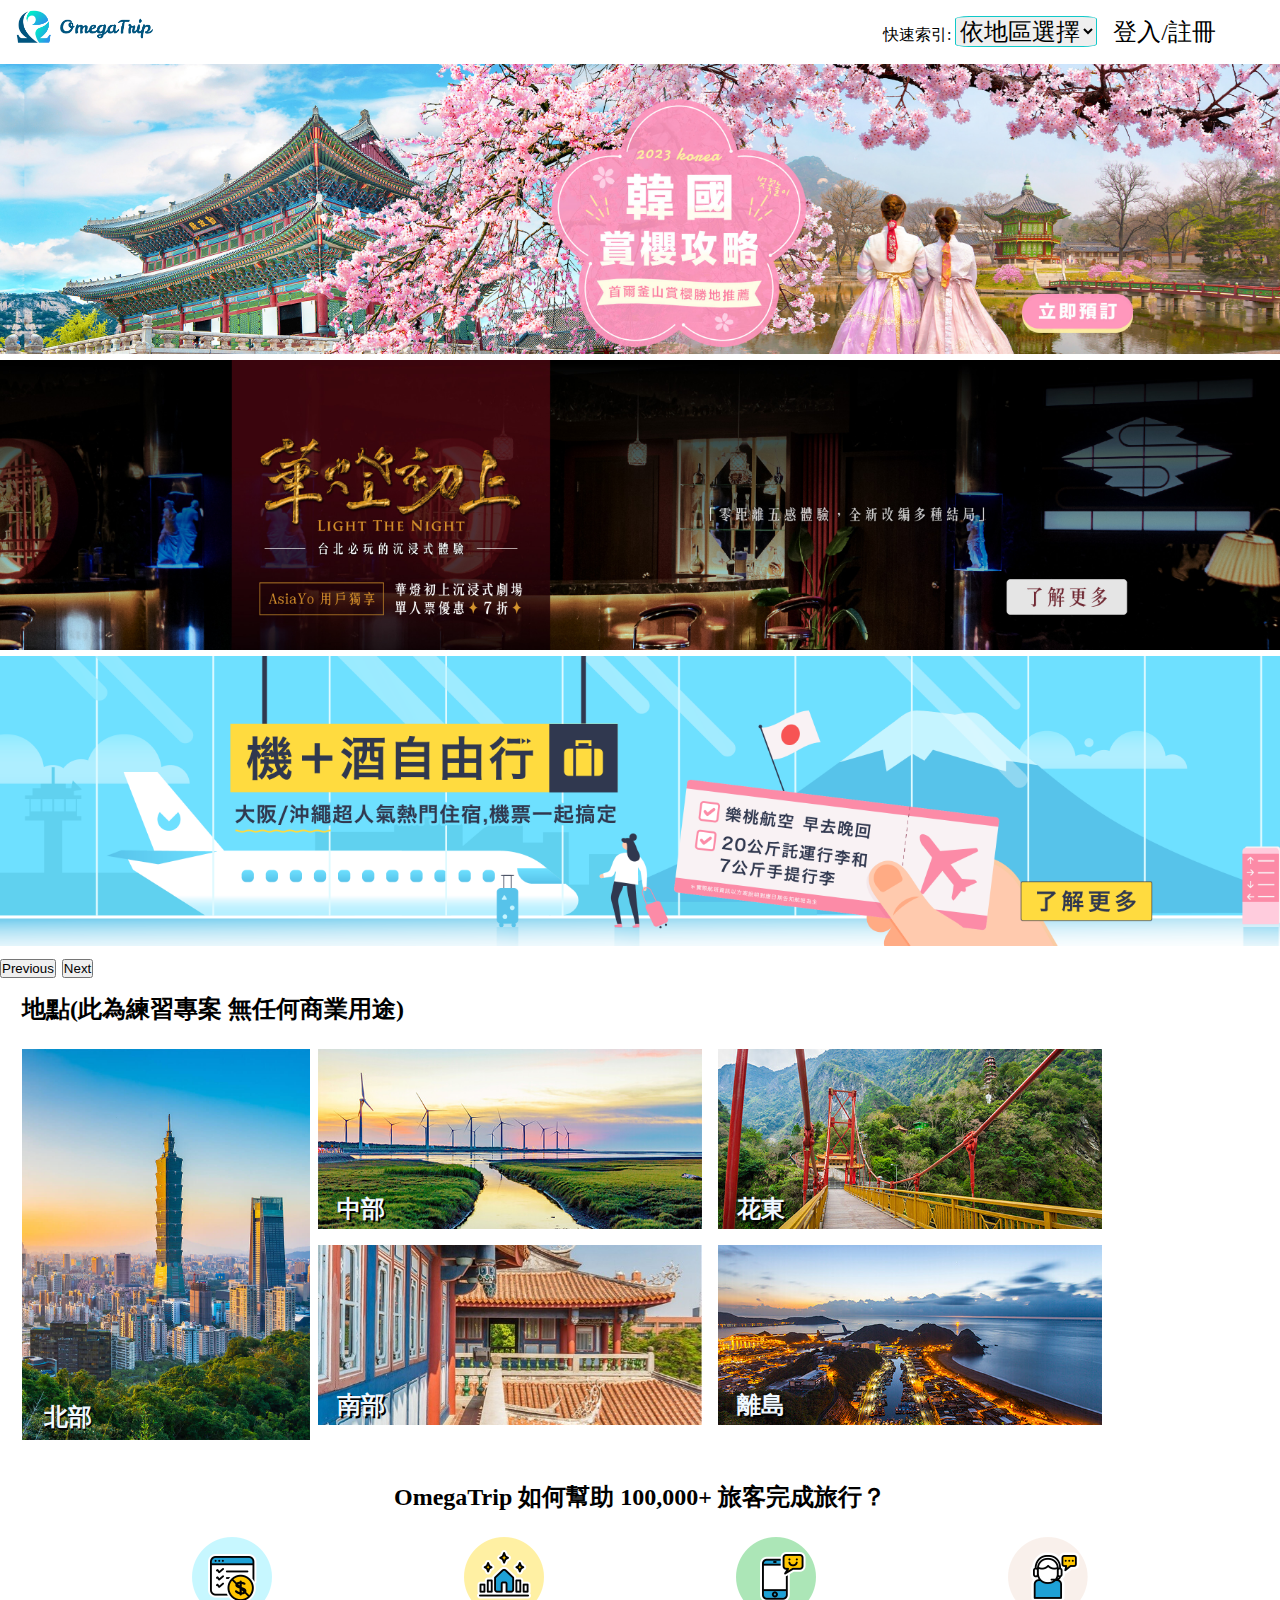
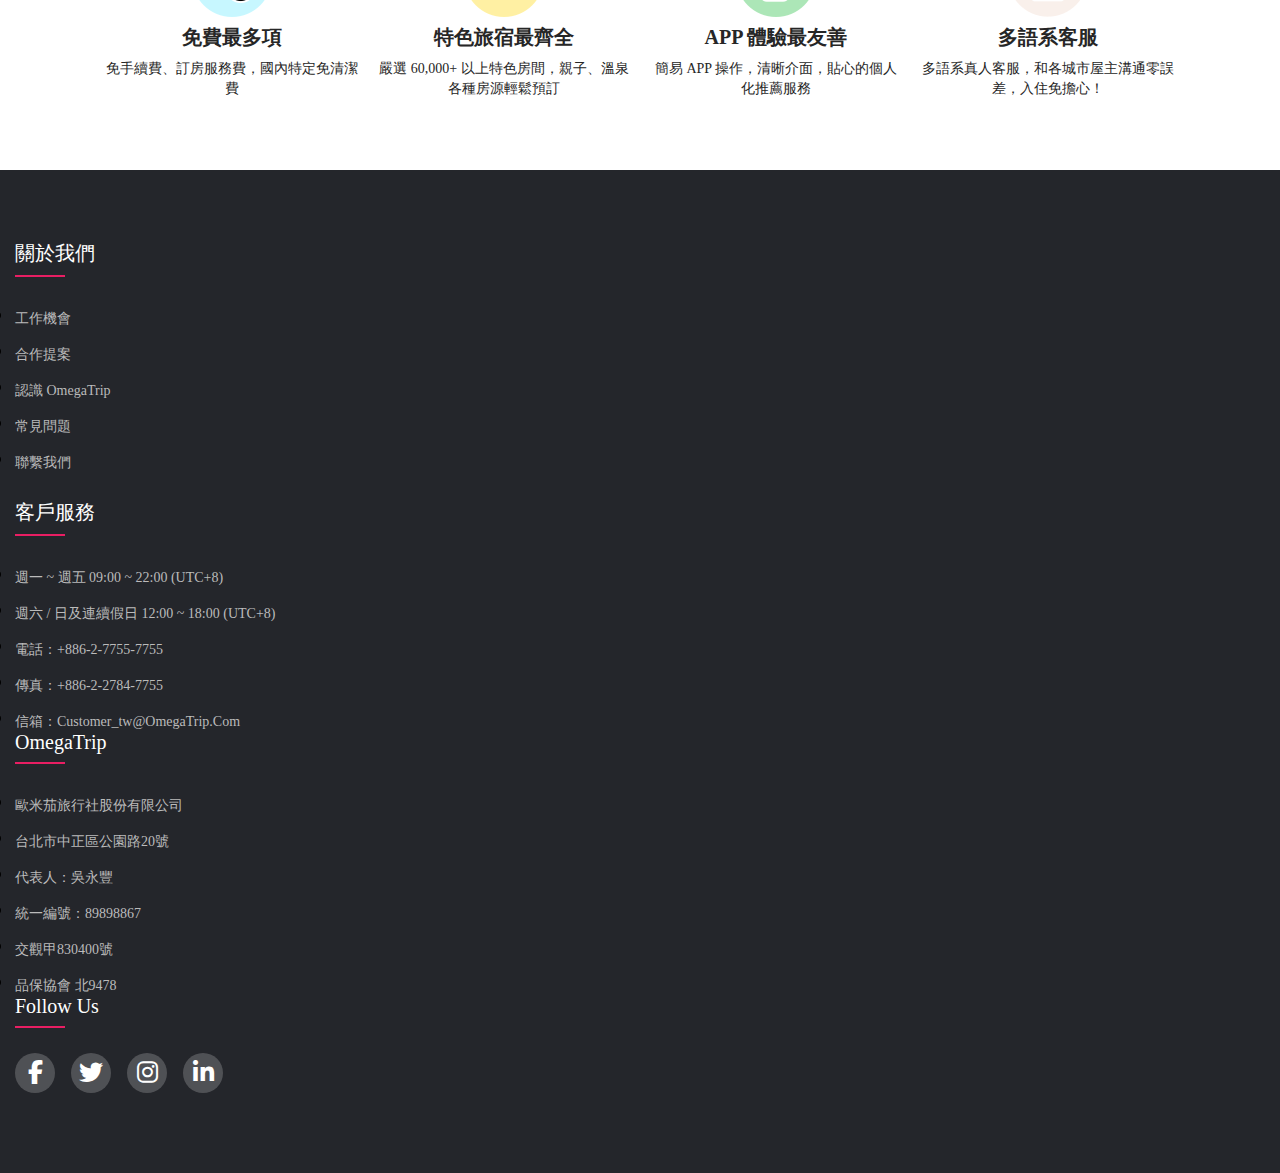
<file: src/main/resources/static/index.html>
<!DOCTYPE html>
<html lang="zh">
  <head>
    <meta charset="UTF-8" />
    <meta http-equiv="X-UA-Compatible" content="IE=edge" />
    <meta name="viewport" content="width= , initial-scale=1.0" />
    <title>臺灣住宿訂房網(此為練習專案 無任何商業用途) | OmegaTrip</title>
    <script src="https://ajax.googleapis.com/ajax/libs/jquery/3.6.4/jquery.min.js"></script>
    <!-- FontAwesome 連結 -->
    <link
      rel="stylesheet"
      href="https://cdnjs.cloudflare.com/ajax/libs/font-awesome/6.4.0/css/all.min.css"
    />
    <!-- Boostrap 連結 -->
    <link
      href="https://cdn.jsdelivr.net/npm/bootstrap@5.0.1/dist/css/bootstrap.min.css"
      rel="stylesheet"
      integrity="sha384-+0n0xVW2eSR5OomGNYDnhzAbDsOXxcvSN1TPprVMTNDbiYZCxYbOOl7+AMvyTG2x"
      crossorigin="anonymous"
    />
    <script
      src="https://cdn.jsdelivr.net/npm/bootstrap@5.0.1/dist/js/bootstrap.bundle.min.js"
      integrity="sha384-gtEjrD/SeCtmISkJkNUaaKMoLD0//ElJ19smozuHV6z3Iehds+3Ulb9Bn9Plx0x4"
      crossorigin="anonymous"
    ></script>

    <link rel="stylesheet" href="./css/asiayo.css" />
  </head>
  <body>
    <!-- ==============NAV BAR============== -->
    <nav>
      <div class="nav">
        <div style="padding-top: 10px">
          <a href="index.html"
            ><img src="images/logo.png" alt="logo" width="138"
          /></a>
        </div>
        <div></div>
        <div class="nav-left">
          <div class="select">
            <span>快速索引:</span>
            <select name="" id="area" onchange="getArea()">
              <option value="home"><a href="/home.html">依地區選擇</a></option>
              <option value="taipei"><a href="/home.html">home</a></option>
            </select>
          </div>
          <div class="login">
            <a id="navLogo" href="./login.html">登入/註冊</a>
          </div>
        </div>
      </div>
    </nav>
    <!-- ==============NAV BAR============== -->
    <!-- ==============section============== -->
    <section>
      <!-- ==============照片輪播============== -->
      <div class="runImg">
        <div
          id="carouselExampleControls"
          class="carousel slide"
          data-bs-ride="carousel"
        >
          <div class="carousel-inner">
            <div class="carousel-item active">
              <img
                src="./hotelpics/roundPic/1.jpeg"
                class="d-block w-100"
                alt="..."
              />
            </div>
            <div class="carousel-item">
              <img
                src="./hotelpics/roundPic/2.jpeg"
                class="d-block w-100"
                alt="..."
              />
            </div>
            <div class="carousel-item">
              <img
                src="./hotelpics/roundPic/3.jpeg"
                class="d-block w-100"
                alt="..."
              />
            </div>
          </div>
          <button
            class="carousel-control-prev"
            type="button"
            data-bs-target="#carouselExampleControls"
            data-bs-slide="prev"
          >
            <span class="carousel-control-prev-icon" aria-hidden="true"></span>
            <span class="visually-hidden">Previous</span>
          </button>
          <button
            class="carousel-control-next"
            type="button"
            data-bs-target="#carouselExampleControls"
            data-bs-slide="next"
          >
            <span class="carousel-control-next-icon" aria-hidden="true"></span>
            <span class="visually-hidden">Next</span>
          </button>
        </div>
      </div>
      <!-- ==============照片輪播============== -->
      <!-- ==============各地照片及簡單介紹============== -->
      <div class="show">
        <div class="local">地點(此為練習專案 無任何商業用途)</div>
        <div class="pic">
          <div class="north pics" id="northPic">
            <div class="text">北部</div>
          </div>

          <div class="middle pics" id="middlePic">
            <div class="picBox">
              <img class="img" src="./hotelpics/areaPic/2.jpg" alt="" />
            </div>
            <div class="text">中部</div>
          </div>

          <div class="south pics" id="southPic">
            <div class="picBox">
              <img class="img" src="./hotelpics/areaPic/3.jpg" alt="" />
            </div>
            <div class="text">南部</div>
          </div>

          <div class="east pics" id="eastPic">
            <div class="picBox">
              <img class="img" src="./hotelpics/areaPic/4.jpg" alt="" />
            </div>
            <div class="text">花東</div>
          </div>

          <div class="island pics" id="islandPic">
            <div class="picBox">
              <img class="img" src="./hotelpics/areaPic/5.jpg" alt="" />
            </div>
            <div class="text">離島</div>
          </div>
        </div>
      </div>
      <div class="info">
        <div class="infoMsg">OmegaTrip 如何幫助 100,000+ 旅客完成旅行？</div>
        <div class="infoCards">
          <div class="infoCard">
            <div class="infoIcon">
              <img src="./hotelpics/infoPic/1.png" alt="" />
            </div>
            <div class="infoTitel">免費最多項</div>
            <div class="infoText">免手續費、訂房服務費，國內特定免清潔費</div>
          </div>
          <div class="infoCard">
            <div class="infoIcon">
              <img src="./hotelpics/infoPic/2.png" alt="" />
            </div>
            <div class="infoTitel">特色旅宿最齊全</div>
            <div class="infoText">
              嚴選 60,000+ 以上特色房間，親子、溫泉各種房源輕鬆預訂
            </div>
          </div>
          <div class="infoCard">
            <div class="infoIcon">
              <img src="./hotelpics/infoPic/3.png" alt="" />
            </div>
            <div class="infoTitel">APP 體驗最友善</div>
            <div class="infoText">
              簡易 APP 操作，清晰介面，貼心的個人化推薦服務
            </div>
          </div>
          <div class="infoCard">
            <div class="infoIcon">
              <img src="./hotelpics/infoPic/4.png" alt="" />
            </div>
            <div class="infoTitel">多語系客服</div>
            <div class="infoText">
              多語系真人客服，和各城市屋主溝通零誤差，入住免擔心！
            </div>
          </div>
        </div>
      </div>
      <!-- ==============各地照片及簡單介紹============== -->
    </section>
    <!-- ==============section============== -->
    <!-- ==============footer============== -->
    <!-- Footer -->
    <footer class="footer">
      <div class="container">
        <div class="row">
          <div class="footer-col">
            <h4>關於我們</h4>
            <ul>
              <li><a href="#">工作機會</a></li>
              <li><a href="#">合作提案</a></li>
              <li><a href="#">認識 OmegaTrip</a></li>
              <li><a href="#">常見問題</a></li>
              <li><a href="#">聯繫我們</a></li>
            </ul>
          </div>

          <br />
          <div class="footer-col">
            <h4>客戶服務</h4>
            <ul>
              <li><a href="#">週一 ~ 週五 09:00 ~ 22:00 (UTC+8)</a></li>
              <li><a href="#">週六 / 日及連續假日 12:00 ~ 18:00 (UTC+8)</a></li>
              <li><a href="#">電話：+886-2-7755-7755</a></li>
              <li><a href="#">傳真：+886-2-2784-7755</a></li>
              <li><a href="#">信箱：customer_tw@OmegaTrip.com</a></li>
            </ul>
          </div>
          <div class="footer-col">
            <h4>OmegaTrip</h4>
            <ul>
              <li><a href="#">歐米茄旅行社股份有限公司</a></li>
              <li><a href="#">台北市中正區公園路20號</a></li>
              <li><a href="#">代表人：吳永豐</a></li>
              <li><a href="#">統一編號：89898867</a></li>
              <li><a href="#">交觀甲830400號</a></li>
              <li><a href="#">品保協會 北9478</a></li>
            </ul>
          </div>
          <div class="footer-col">
            <h4>follow us</h4>
            <div class="social-links">
              <a href="#"><i class="fab fa-facebook-f"></i></a>
              <a href="#"><i class="fab fa-twitter"></i></a>
              <a href="#"><i class="fab fa-instagram"></i></a>
              <a href="#"><i class="fab fa-linkedin-in"></i></a>
            </div>
          </div>
        </div>
      </div>
    </footer>
    <!-- ==============footer============== -->
    <script src="./js/hotel.js"></script>
    <script
      src="https://cdn.jsdelivr.net/npm/bootstrap@5.1.1/dist/js/bootstrap.bundle.min.js"
      integrity="sha384-/bQdsTh/da6pkI1MST/rWKFNjaCP5gBSY4sEBT38Q/9RBh9AH40zEOg7Hlq2THRZ"
      crossorigin="anonymous"
    ></script>
    <script>
      window.addEventListener("load", () => {
        if (localStorage.getItem("user")) {
          let navLogo = document.getElementById("navLogo");
          navLogo.innerText = "會員頁面";
          navLogo.setAttribute("href", "orders.html");
        }
        if (localStorage.getItem("user") == "admin@admin.com") {
          let navLogo = document.getElementById("navLogo");
          navLogo.innerText = "管理頁面";
          navLogo.setAttribute("href", "memberView.html");
        }
      });

      //  window.addEventListener("DOMContentLoaded")
    </script>
  </body>
</html>
</file>
<file: src/main/resources/static/css/asiayo.css>
*{
    box-sizing: border-box;
    margin: 0;
    padding: 0;
}
body{
    font-size: 1.5rem;
}

a{
    text-decoration: none;
    color: black;
}
.nav a{
    font-size: 1.5rem;
    text-decoration: none;
    color: black;
}
.nav a:hover{
    font-size: 1.75rem;
   
    color: aquamarine;
    transition: 0.2s ease;
}


.nav{
    height: 64px;
    display: flex;
    margin-left: 1rem;
    margin-right: 1rem;
    justify-content: space-between;
    width: 95%;

}
.nav-left{
    display: flex;
}
.select{
    font-size: 1rem;
}
#area{
    margin-top: 1rem;
    font-size: 1.5rem;
    border-radius: 10%;
    border-color: rgb(15, 201, 201);
    border-width: 0.1rem;
}
.login{
    /* margin-left: 10%; */
    margin: 1rem;
}
.runImg img{
    height: 290px;
}

.show{
    display: flex;
    flex-flow: row wrap;
    width: calc(100% + 20px);
    margin: -10px -10px -30px ;
}
.show .local{
    display: block ;
    margin: 1.5rem 1.5rem 1rem 2rem;
    font-size: 1.5rem;
    font-weight: bold;
    width: 100%;
}

.pic{
    display: flex;
    flex-flow: column wrap;
    box-sizing: border-box;
    height: 415px;
    width: 75vw;
    margin: 0rem 0rem 2rem 2rem;
    align-items: center;
    
}
.pic .pics{
    border: 0.5rem solid #0000;
}
.north{
    /* padding-right: 2.5rem;
    position: relative; */
    position: relative;
    width: 30%;
    height: 98%;
    cursor: pointer;
    background-size: cover;
    background-repeat: no-repeat;
    background-position: center center;
    background-image: url("../hotelpics/areaPic/1.jpg");
    transition: 0.5s;
}
.north:hover{
    /* background-size:400px 500px;  */
    width: 35%;
}
.north .text{
    position: absolute;
    top: 90%;
    left: 5%;
    color: aliceblue;
    font-size: 1.5rem;
    font-weight: bold;
    text-shadow: 0.1rem 0.1rem #020202 ;
}
.middle{
    /* padding-right: 2.5rem; */
    position: relative;
    text-align: center;
    
}
.picBox{
    height: 180px;
    width: 30vw;
    max-width: 100%; /* 确保不超出容器的宽度 */
    cursor: pointer;
    transition: 0.5s;
}
.picBox:hover{
    width: 45vw;
}
/* .picBox img{
    height: 100%;
    width: 100%;
} */
.picBox .img{
    /* width: 35vh;
    max-width: 50%;
  height: auto;
     */
     width: 100%;
     height: 100%;
     object-fit: cover;
}
.middle .text{
    position: absolute;
    top: 80%;
    left: 5%;
    color: aliceblue;
    font-size: 1.5rem;
    font-weight: bold;
    text-shadow: 0.1rem 0.1rem #020202 ;
}

/*  */
.south{
    /* padding-right: 2.5rem;
    margin-top: .5rem; */
    position: relative;
}
.south img{
    width: 35vh;
}
.south .text{
    position: absolute;
    top: 80%;
    left: 5%;
    color: aliceblue;
    font-size: 1.5rem;
    font-weight: bold;
    text-shadow: 0.1rem 0.1rem #020202 ;
}
/*  */
.east{
    /* padding-right: 2.5rem; */
    position: relative;
}
.east img{
    width: 35vw;
}
.east .text{
    position: absolute;
    top: 80%;
    left: 5%;
    color: aliceblue;
    font-size: 1.5rem;
    font-weight: bold;
    text-shadow: 0.1rem 0.1rem #020202 ;
}
/*  */
.island{
    /* padding-right: 2.5rem;
    margin-top: .5rem; */
    position: relative;
}
.island img{
    width: 35vh;
}
.island .text{
    position: absolute;
    top: 80%;
    left: 5%;
    color: aliceblue;
    font-size: 1.5rem;
    font-weight: bold;
    text-shadow: 0.1rem 0.1rem #020202 ;
}

.info{
    margin-top: 2rem;
    margin-bottom: 100px;
    display: flex;
    height: 20vh;
    flex-direction: column;
    align-items: center;
    justify-content: center;
}
.infoMsg{
    font-size: 1.5rem;
    font-weight: bold;
    margin-bottom: 1rem;
}
.infoCards{
    display: flex;
    justify-content: space-between;
}
.infoCard{
    display: flex;
    /* flex-wrap: wrap; */
    align-items: center;
    width: 20vw;
    height: 15vh;
    flex-direction: column;
    margin: 0.5rem;
}
.infoIcon img{
    width: 80px;
    height: 80px;
}
.infoTitel{
    display: flex;
    color: rgb(38, 38, 38);
    font-weight: bold;
    font-size: 20px;
    line-height: 28px;
    margin-bottom: 8px;
}
.infoText{
    display: flex;
    color: rgb(38, 38, 38);
    font-weight: normal;
    font-size: 14px;
    line-height: 20px;
    text-align: center;
}

/* Footer */
.footer {
    background-color: #24262b;
    padding: 70px 0;

}

.footer-col {
    width: 25%;
    padding: 0 15px;
}

.footer-col h4 {
    font-size: 20px;
    color: #ffffff;
    text-transform: capitalize;
    margin-bottom: 35px;
    font-weight: 500;
    position: relative;
}

.footer-col h4::before {
    content: '';
    position: absolute;
    left: 0;
    bottom: -10px;
    background-color: #e91e63;
    height: 2px;
    box-sizing: border-box;
    width: 50px;
}

.footer-col ul li:not(:last-child) {
    margin-bottom: 10px;
}

.footer-col ul li a {
    font-size: 14px;
    text-transform: capitalize;
    color: #ffffff;
    text-decoration: none;
    font-weight: 300;
    color: #bbbbbb;
    display: block;
    transition: all 0.3s ease;
}

.footer-col ul li a:hover {
    color: #ffffff;
    padding-left: 8px;
    cursor: default;
}

.footer-col .social-links a {
    display: inline-block;
    height: 40px;
    width: 40px;
    background-color: rgba(255, 255, 255, 0.2);
    margin: 0 10px 10px 0;
    text-align: center;
    line-height: 40px;
    border-radius: 50%;
    color: #ffffff;
    transition: all 0.5s ease;
}

.footer-col .social-links a:hover {
    color: #24262b;
    background-color: #ffffff;
    cursor: default;
}




@media screen and (max-width: 700px) {
    .nav{
        /* flex-direction: column;         */
    }
    .nav span{
        display: none;
    }
    .nav a{
        font-size: 1rem;
    }
    #area{
        font-size: 1rem;
    }
    .nav img{
        width: 17vh;
    }
}
</file>
